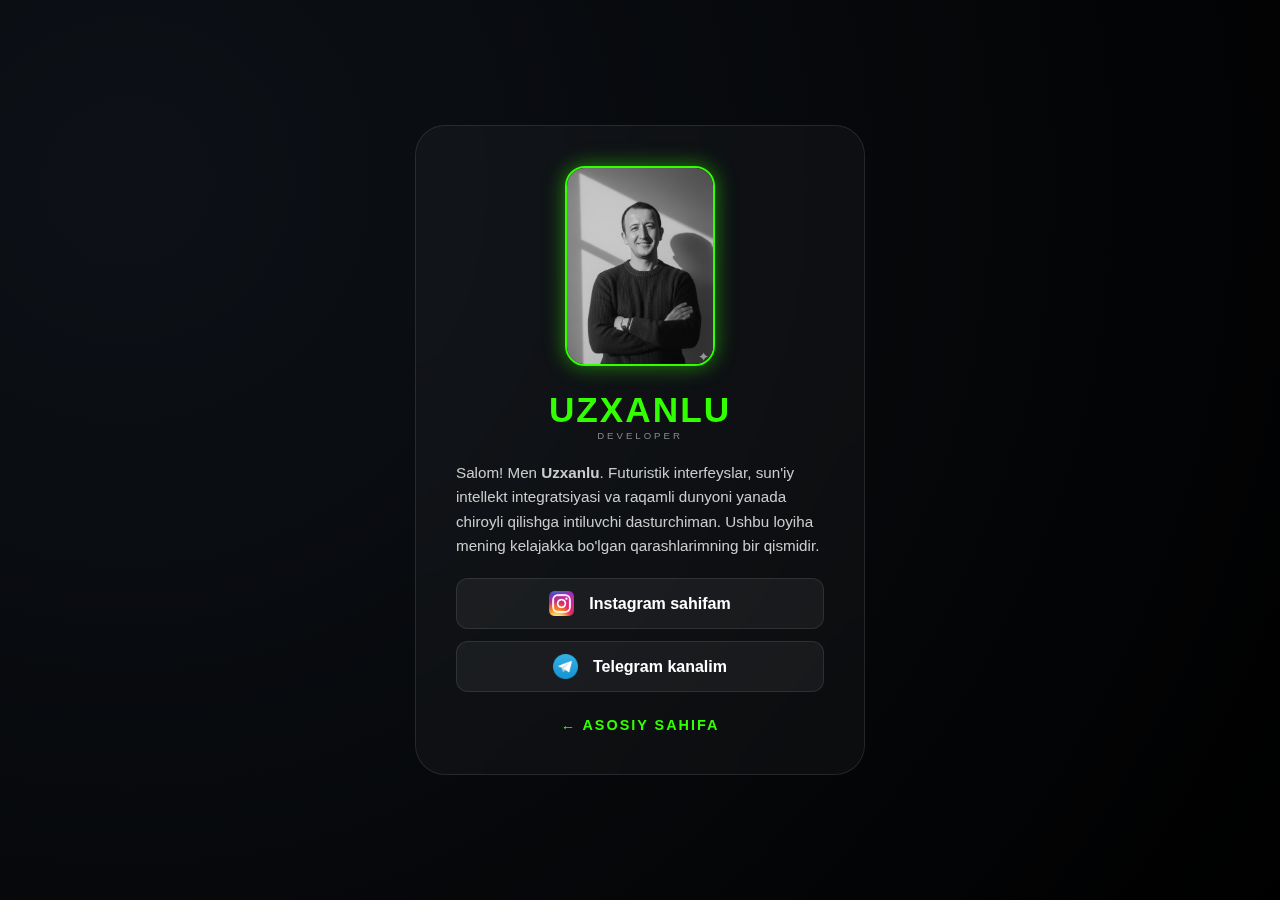
<file: about.html>
<!DOCTYPE html>
<html lang="uz">
<head>
    <meta charset="UTF-8">
    <meta name="viewport" content="width=device-width, initial-scale=1.0, maximum-scale=1.0, user-scalable=no">
    <title>UZXANLU - Developer Haqida</title>
    <link rel="stylesheet" href="style.css">
    <style>
        /* About sahifasi uchun maxsus qo'shimcha dizayn */
        .about-container {
            height: 100vh;
            display: flex;
            justify-content: center;
            align-items: center;
            padding: 20px;
            overflow-y: auto;
        }

        .profile-img {
            width: 150px;
            height: 200px; /* Portret shakli */
            object-fit: cover;
            border-radius: 20px;
            border: 2px solid var(--lime);
            box-shadow: 0 0 20px var(--lime-glow);
            margin-bottom: 20px;
        }

        .dev-bio {
            color: #ccc;
            font-size: 0.95rem;
            line-height: 1.6;
            margin: 20px 0;
            text-align: left;
        }

        .social-links {
            display: flex;
            flex-direction: column;
            gap: 12px;
            width: 100%;
        }

        .social-btn {
            display: flex;
            align-items: center;
            justify-content: center;
            gap: 15px;
            padding: 12px;
            border-radius: 12px;
            text-decoration: none;
            color: white;
            font-weight: 600;
            background: rgba(255, 255, 255, 0.05);
            border: 1px solid var(--border);
            transition: 0.3s;
        }

        .social-btn img {
            width: 25px;
            height: 25px;
        }

        .social-btn.insta:hover {
            border-color: #E1306C;
            box-shadow: 0 0 15px rgba(225, 48, 108, 0.3);
            background: rgba(225, 48, 108, 0.1);
        }

        .social-btn.tele:hover {
            border-color: #0088cc;
            box-shadow: 0 0 15px rgba(0, 136, 204, 0.3);
            background: rgba(0, 136, 204, 0.1);
        }

        .back-home {
            margin-top: 25px;
            display: inline-block;
            color: var(--lime);
            text-decoration: none;
            font-size: 0.9rem;
            font-weight: bold;
            text-transform: uppercase;
            letter-spacing: 2px;
        }
    </style>
</head>
<body>

    <div class="about-container">
        <div class="glass-box-3d" style="max-width: 450px;">
            <img src="1.jpg" alt="UZXANLU" class="profile-img">
            
            <h1 class="dev-title" style="font-size: 2.2rem;">UZXANLU</h1>
            <p class="dev-label">Developer</p>

            <div class="dev-bio">
                <p>Salom! Men <b>Uzxanlu</b>. Futuristik interfeyslar, sun'iy intellekt integratsiyasi va raqamli dunyoni yanada chiroyli qilishga intiluvchi dasturchiman. Ushbu loyiha mening kelajakka bo'lgan qarashlarimning bir qismidir.</p>
            </div>

            <div class="social-links">
                <a href="https://www.instagram.com/uzxanlu?igsh=aXdvYjludTh2bXk1" target="_blank" class="social-btn insta">
                    <img src="instagram.png" alt="Insta">
                    Instagram sahifam
                </a>
                <a href="https://t.me/uzxanlu" target="_blank" class="social-btn tele">
                    <img src="telegram.png" alt="TG">
                    Telegram kanalim
                </a>
            </div>

            <a href="index.html" class="back-home">← ASOSIY SAHIFA</a>
        </div>
    </div>

</body>
</html>
</file>
<file: style.css>
:root { 
    --lime: #32ff00; 
    --lime-glow: rgba(50, 255, 0, 0.5);
    --bg: #000000;
    --glass: rgba(255, 255, 255, 0.03);
    --border: rgba(255, 255, 255, 0.1);
}

* { margin: 0; padding: 0; box-sizing: border-box; }

body { 
    background: var(--bg);
    background-image: radial-gradient(circle at 10% 20%, #0d1117 0%, #000000 100%);
    color: white; font-family: 'Segoe UI', sans-serif; 
    height: 100vh; overflow: hidden;
}

/* Splash */
#splash { position: fixed; inset: 0; background: #000; display: flex; justify-content: center; align-items: center; z-index: 1000; transition: 0.8s ease-in-out; }
.splash-logo { color: var(--lime); letter-spacing: 15px; font-size: 3rem; text-shadow: 0 0 20px var(--lime); animation: pulse 1.5s infinite; }

@keyframes pulse { 0% { opacity: 0.5; } 50% { opacity: 1; } 100% { opacity: 0.5; } }

/* Logo 3D Box */
.top-brand-area { position: absolute; top: 20px; left: 20px; z-index: 100; }
.dev-box-3d {
    display: flex; flex-direction: column; background: var(--glass);
    backdrop-filter: blur(15px); border: 1px solid var(--border);
    padding: 10px 20px; border-radius: 15px; text-decoration: none;
    box-shadow: 0 10px 30px rgba(0,0,0,0.5); transition: 0.3s;
}
.dev-box-3d:hover { border-color: var(--lime); transform: translateY(-3px); }
.dev-title { font-size: 1.5rem; font-weight: 900; color: var(--lime); letter-spacing: 2px; }
.dev-label { font-size: 0.6rem; color: #888; text-transform: uppercase; letter-spacing: 3px; }

/* Auth Card */
.container { height: 100vh; display: flex; justify-content: center; align-items: center; padding: 20px; }
.glass-box-3d {
    background: var(--glass); backdrop-filter: blur(25px);
    border: 1px solid var(--border); padding: 40px; border-radius: 30px;
    width: 100%; max-width: 400px; text-align: center;
}

.glass-input {
    width: 100%; padding: 15px; margin: 10px 0;
    background: rgba(0,0,0,0.5); border: 1px solid var(--border);
    border-radius: 12px; color: white; outline: none; transition: 0.3s;
}
.glass-input:focus { border-color: var(--lime); box-shadow: 0 0 10px var(--lime-glow); }

.glow-btn {
    width: 100%; padding: 18px; margin-top: 15px;
    background: var(--lime); color: #000; font-weight: 900;
    border: none; border-radius: 12px; cursor: pointer; transition: 0.3s;
}
.glow-btn:hover { filter: brightness(1.2); transform: scale(1.02); }

/* Chat UI */
.chat-container { height: 100vh; display: flex; flex-direction: column; background: #000; }
.chat-head { padding: 15px 20px; background: rgba(10,10,10,0.9); border-bottom: 1px solid var(--border); }
.header-left { display: flex; align-items: center; gap: 15px; }

.back-btn {
    background: none; border: 1px solid var(--border); color: var(--lime);
    width: 40px; height: 40px; border-radius: 10px; cursor: pointer; font-size: 1.2rem;
}
.back-btn:hover { background: var(--lime); color: #000; }

#chat-content { flex: 1; overflow-y: auto; padding: 20px; display: flex; flex-direction: column; gap: 15px; }
.msg { padding: 12px 18px; border-radius: 20px; max-width: 85%; font-size: 15px; line-height: 1.5; }
.user-msg { align-self: flex-end; background: var(--lime); color: #000; border-bottom-right-radius: 4px; }
.ai-msg { align-self: flex-start; background: #1a1a1a; color: #fff; border: 1px solid var(--border); border-bottom-left-radius: 4px; }

#typing { padding: 10px 20px; font-size: 0.8rem; color: var(--lime); font-style: italic; }

.chat-footer { padding: 15px; display: flex; gap: 10px; background: #080808; }
#user-msg { flex: 1; padding: 14px 20px; background: #111; border: 1px solid var(--border); border-radius: 25px; color: #fff; outline: none; }
#send-btn { width: 50px; height: 50px; border-radius: 50%; background: var(--lime); border: none; cursor: pointer; font-size: 1.2rem; }

.hidden { display: none !important; }
</file>
